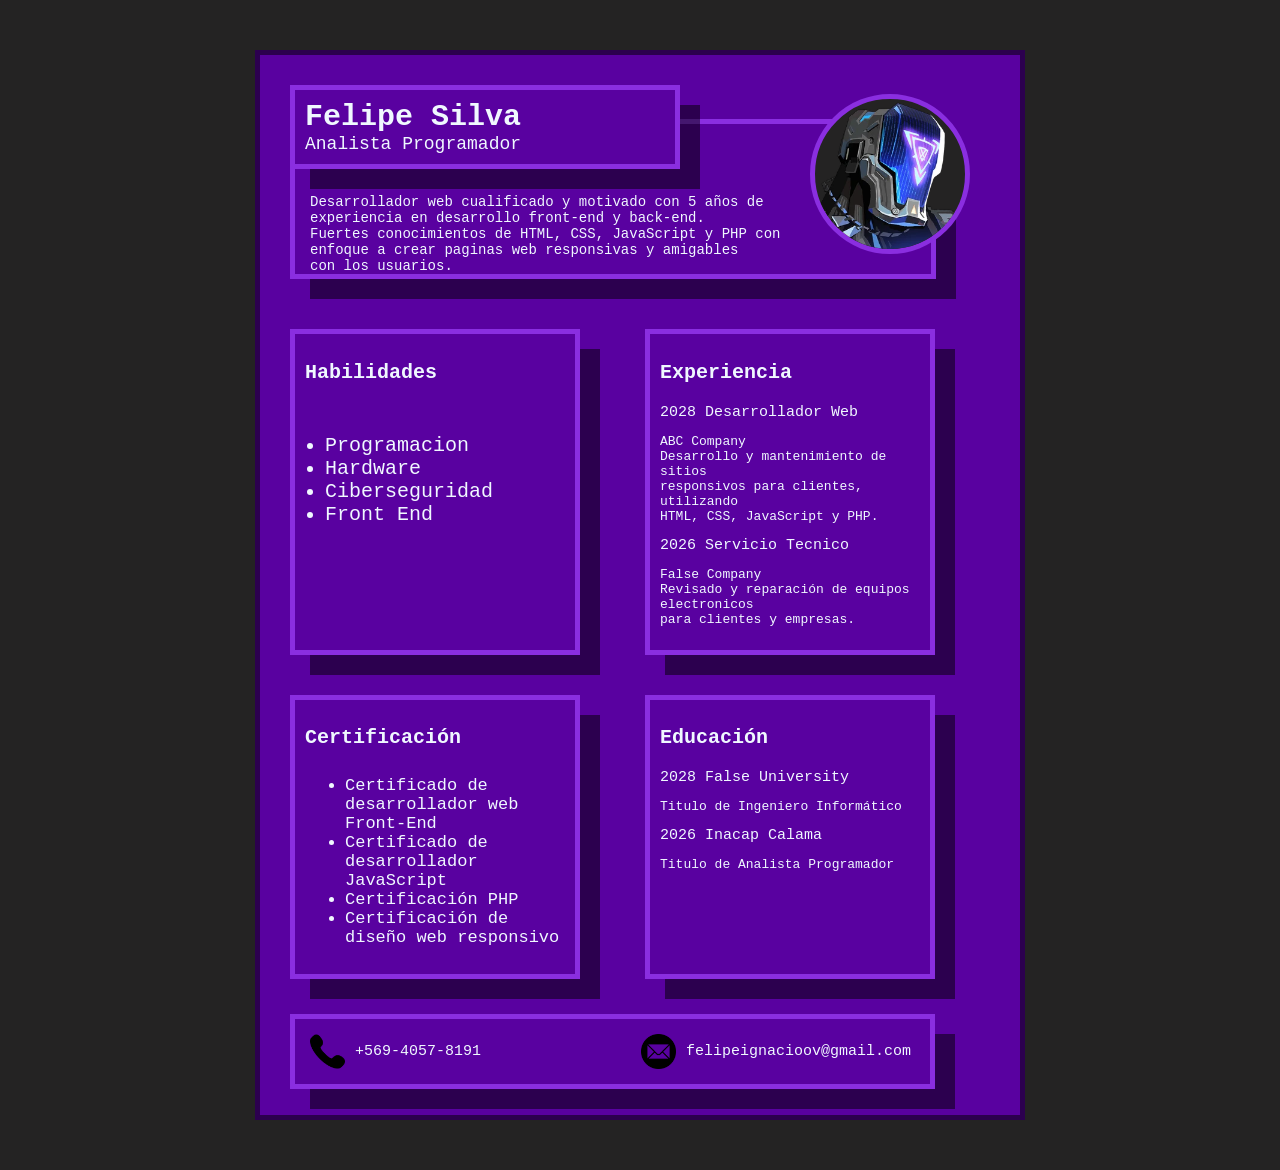
<file: Curriculum Vitae/index.html>
<!DOCTYPE html>
<html lang="es">
<head>
    <meta charset="UTF-8">
    <meta name="viewport" content="width=device-width, initial-scale=1.0">
    <title>Curriculum Vitae</title>
    <link rel="stylesheet" href="css/style.css">
</head>
<body>
    <main>
        <div class="container">
            <div class="header">
                <h1 class="nombre">Felipe Silva</h1>
                <p class="titulo">Analista Programador</p>
            </div>
            <div class="info">
                <p class="text_info">Desarrollador web cualificado y motivado con 5 años de<br>
                    experiencia en desarrollo front-end y back-end. <br>
                    Fuertes conocimientos de HTML, CSS, JavaScript y PHP con <br>
                    enfoque a crear paginas web responsivas y amigables <br>
                    con los usuarios.</p>
                <img class="perfil" src="kayo.webp" alt="foto perfil">
            </div>
            <div class="tabla">
                <div class="box">
                    <h2 class="box_info">Habilidades</h2>
                    <ul class="list1">
                        <li>Programacion</li>
                        <li>Hardware</li>
                        <li>Ciberseguridad</li>
                        <li>Front End</li>
                    </ul>
                </div>
                <div class="box">
                    <h2 class="box_info">Experiencia</h2>
                    <p class="job">2028 Desarrollador Web</p>
                    <p class="description">ABC Company<br>
                    Desarrollo y mantenimiento de sitios <br>
                    responsivos para clientes, utilizando <br>
                    HTML, CSS, JavaScript y PHP.</p>
                    <p class="job">2026 Servicio Tecnico</p>
                    <p class="description">False Company<br>
                    Revisado y reparación de equipos electronicos <br>
                    para clientes y empresas.</p>
                </div>
                <div class="box">
                    <h2 class="box_info">Certificación</h2>
                    <ul class="list2">
                        <li>Certificado de desarrollador web Front-End</li>
                        <li>Certificado de desarrollador JavaScript</li>
                        <li>Certificación PHP</li>
                        <li>Certificación de diseño web responsivo</li>
                    </ul>
                </div>
                <div class="box">
                    <h2 class="box_info">Educación</h2>
                    <p class="job">2028 False University</p>
                    <p class="description">Titulo de Ingeniero Informático</p>
                    <p class="job">2026 Inacap Calama</p>
                    <p class="description">Titulo de Analista Programador</p>
                </div>
            </div>
            <div class="footer">
                <img class="telefono" src="telefono.png" alt="teléfono">
                <p class="num">+569-4057-8191</p>
                <img class="correo" src="correo.png" alt="correo">
                <p class="mail">felipeignacioov@gmail.com</p>
            </div>
        </div>
    </main>
</body>
</html>
</file>
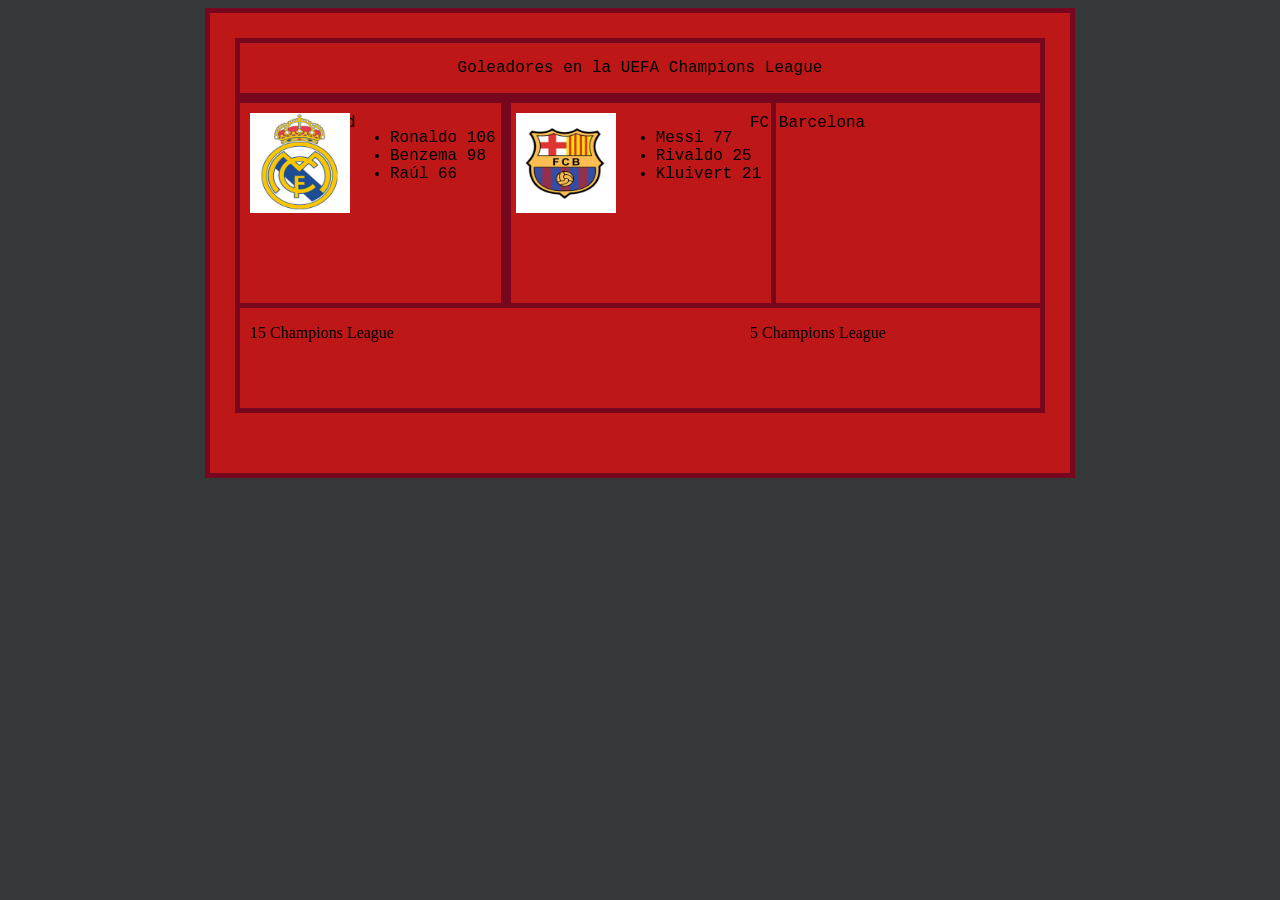
<file: Felipe Silva V/index.html>
<!DOCTYPE html>
<html lang="en">
<head>
    <meta charset="UTF-8">
    <meta name="viewport" content="width=device-width, initial-scale=1.0">
    <title>Evaluacion 1</title>
    <link rel="stylesheet" href="css/style.css">
</head>
<body>
    <div class="container">
        <div class="titulo">
            <p>Goleadores en la UEFA Champions League</p>
        </div>
        <div class="header">
            <p class="team1">Real Madrid</p>
            <p class="team2">FC Barcelona</p>
        </div>
        <div class="container2">
            <div class="cont1">
                <img class="madrid" src="madrid.png" alt="madrid">
                <ul>
                    <li>Ronaldo 106</li>
                    <li>Benzema 98</li>
                    <li>Raúl 66</li>
                </ul>
            </div>
            <div class="cont2">
                <img class="barza" src="barza.png" alt="barza">
                <ul>
                    <li>Messi 77</li>
                    <li>Rivaldo 25</li>
                    <li>Kluivert 21</li>
                </ul>
            </div>
        </div>
        <div class="footer">
            <div class="footer1">
                <p>15 Champions League</p>
            </div>
            <div class="footer2">
                <p>5 Champions League</p>
            </div>
        </div>
    </body>
    </div>
</html>
</file>
<file: Curriculum Vitae/css/style.css>
body {
    background-color: rgb(36, 35, 35);
}

.container {
    position: relative;
    font-family: 'Courier New';
    background-color: rgb(89, 1, 160);
    color: aliceblue;
    width: 700px;
    height: 1000px;
    margin: 50px auto;
    border: 5px solid rgba(0, 0, 0, 0.5);
    overflow: hidden;
    padding: 30px;
}

.header {
    position: relative;
    background-color: rgb(89, 1, 160);
    z-index: 2;
    border: 5px solid rgb(138, 46, 224);
    width: 360px;
    padding: 10px;
    box-shadow: 20px 20px 0px rgba(0, 0, 0, 0.5);
}

.nombre {
    font-size: 30px;
    margin: 0;
}

.titulo {
    font-size: 18px;
    margin: 0;
}

.info {
    padding: 15px;
    margin-top: -50px;
    z-index: 1;
    border: 5px solid rgb(138, 46, 224);
    margin-bottom: 50px;
    width: 606px;
    height: 120px;
    box-shadow: 20px 20px 0px rgba(0, 0, 0, 0.5);
}
.text_info {
    font-size: 14px;
    margin: 0;
    margin-top: 55px;
}

.perfil {
    position: absolute;
    background-color: rgb(36, 35, 35);
    border: 5px solid rgb(138, 46, 224);
    border-radius: 100%;
    margin: 0;
    margin-top: -180px;
    margin-left: 500px;
    width: 150px;
}

.tabla {
    display: grid;
    grid-template-columns: 1fr 1fr;
    gap: 10px;
    margin-bottom: 5px;
}

.box {
    font-size: 15px;
    border: 5px solid rgb(138, 46, 224);
    margin-bottom: 30px;
    padding: 10px;
    width: 260px;
    box-shadow: 20px 20px 0px rgba(0, 0, 0, 0.5);
}

.box_info {
    font-size: 20px;
    margin-bottom: 10px;
    padding-bottom: 10px;
}

.list1 {
    font-size: 20px;
    padding-left: 20px;
    padding-top: 20px;
}

.list2 {
    font-size: 17px;
}

.job {
    font-size: 15px;
    margin: 0;
}

.description {
    font-size: 13px;
    margin: 1;
}

.footer {
    display: flex;
    align-items: center;
    gap: 10px;
    padding: 15px;
    border: 5px solid rgb(138, 46, 224);
    width: 605px;
    height: 35px;
    box-shadow: 20px 20px 0px rgba(0, 0, 0, 0.5);
}

.telefono {
    width: 35px;
}

.num {
    font-size: 15px;
}

.correo {
    width: 35px;
    padding-left: 150px;
}

.mail {
    font-size: 15px;
}
</file>
<file: Felipe Silva V/css/style.css>
body {
    background-color: rgb(52, 56, 56);
}

.container {
    position: relative;
    background-color: rgb(189, 23, 23);
    border: 5px solid rgb(119, 7, 31);
    margin: 0 auto;
    width: 800px;
    height: 400px;
    padding: 30px;
}

.titulo {
    position: relative;
    text-align: center;
    border: 5px solid rgb(119, 7, 31);
    margin-top: -5px;
    margin-left: -5px;
    margin-right: -5px;
    font-family: 'Courier New';

}

.header {
    position: relative;
    display: flex;
    font-family: 'Courier New';
    border: 5px solid rgb(119, 7, 31);
    margin-top: -5px;
    margin-left: -5px;
    margin-right: -5px;
    margin-bottom: -5px;
}

.team1 {
    position: absolute;
    margin-left: 10px;
}

.team2 {
    position: absolute;
    margin-left: 510px;
}

.container2 {
    position: relative;
    display: flex;
    border: 5px solid rgb(119, 7, 31);
    width: 800px;
    height: 200px;
    margin-top: -5px;
    margin-left: -5px;
    margin-right: -5px;
}

.cont1 {
    font-family: 'Courier New';
    display: flex;
    border: 5px solid rgb(119, 7, 31);
    margin-top: -5px;
    margin-left: -5px;
    margin-right: -5px;
    margin-bottom: -5px;
    padding: 10px;
}

.cont2 {
    font-family: 'Courier New';
    display: flex;
    border: 5px solid rgb(119, 7, 31);
    margin-top: -5px;
    margin-left: -5px;
    margin-right: -5px;
    margin-bottom: -5px;
    padding: 10px;
}

.madrid {
    width: 100px;
    height: 100px;
}

.barza {
    width: 100px;
    height: 100px;
}

.footer {
    position: relative;
    display: flex;
    border: 5px solid rgb(119, 7, 31);
    width: 800px;
    height: 100px;
    margin-top: -5px;
    margin-left: -5px;
    margin-right: -5px;
    margin-bottom: -5px;
}

.footer1 {
    position: absolute;
    margin-left: 10px;
}

.footer2 {
    position: absolute;
    margin-left: 510px;
}
</file>
